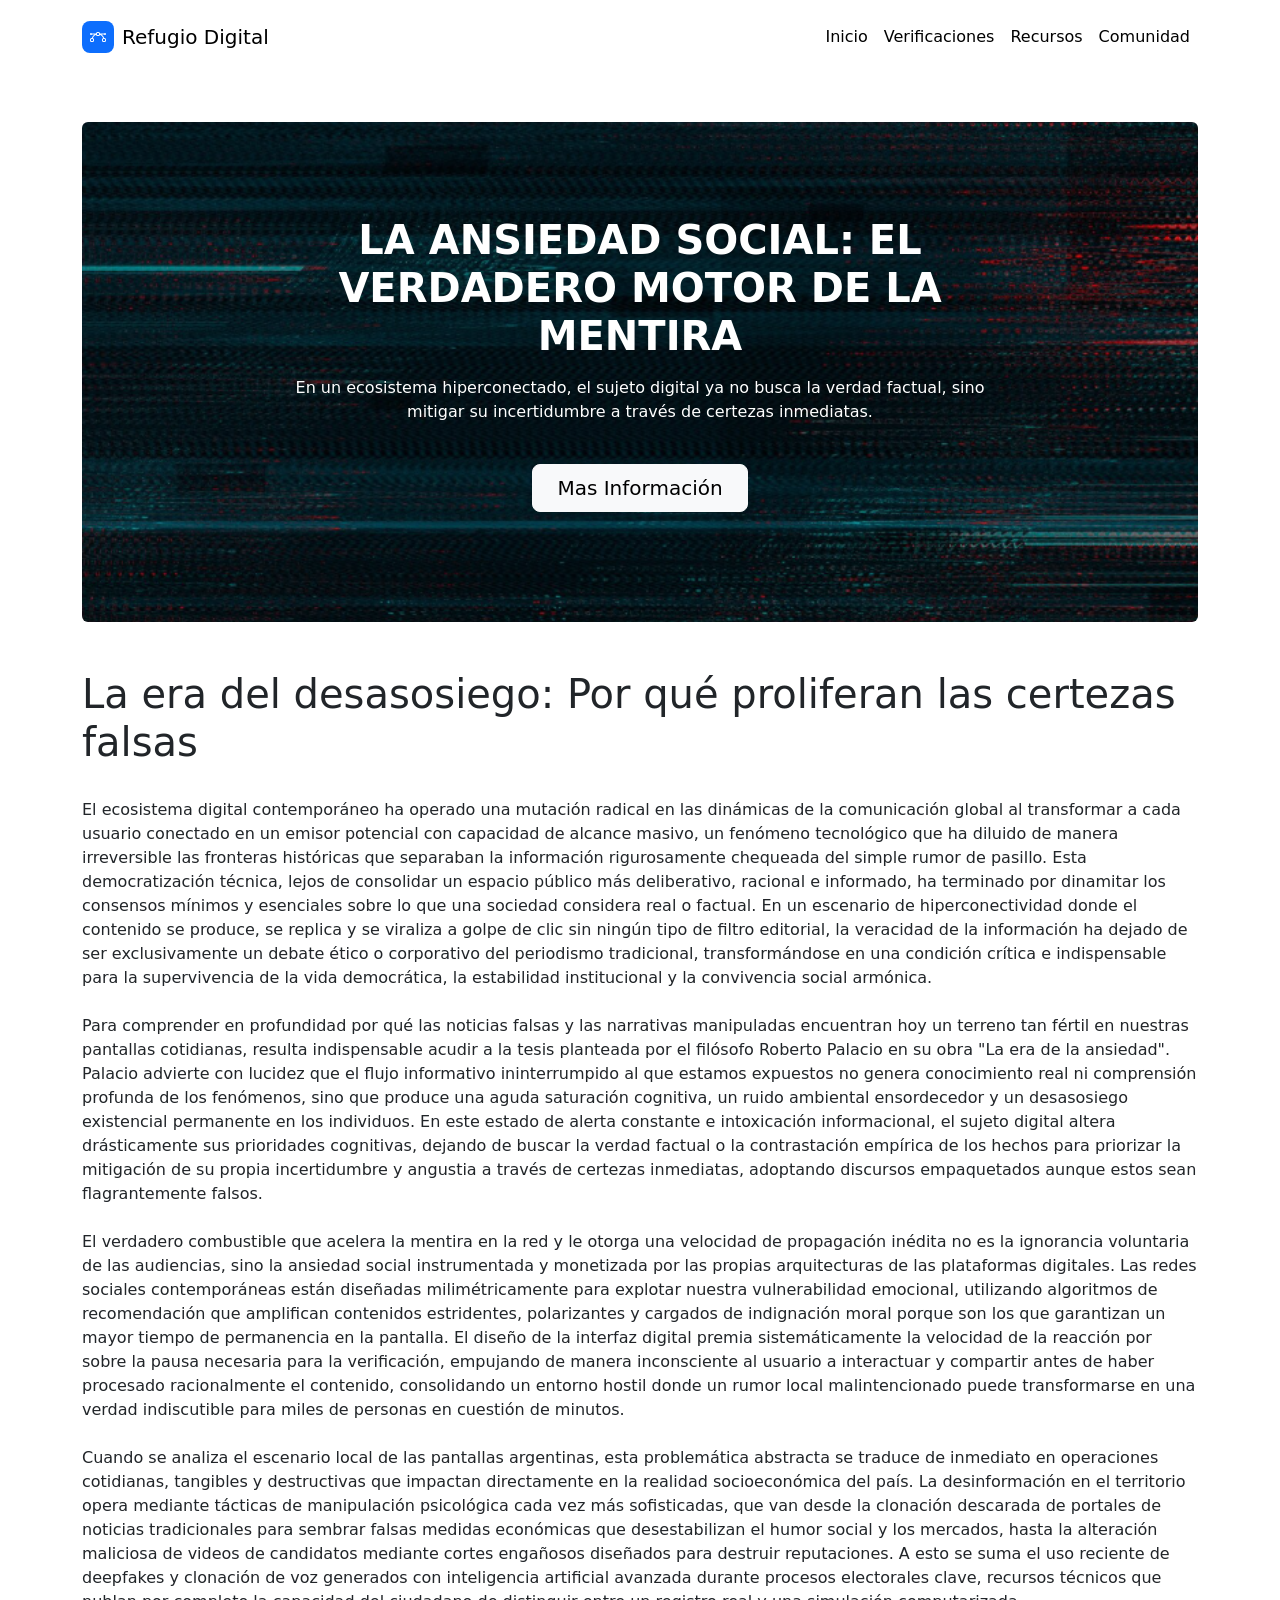
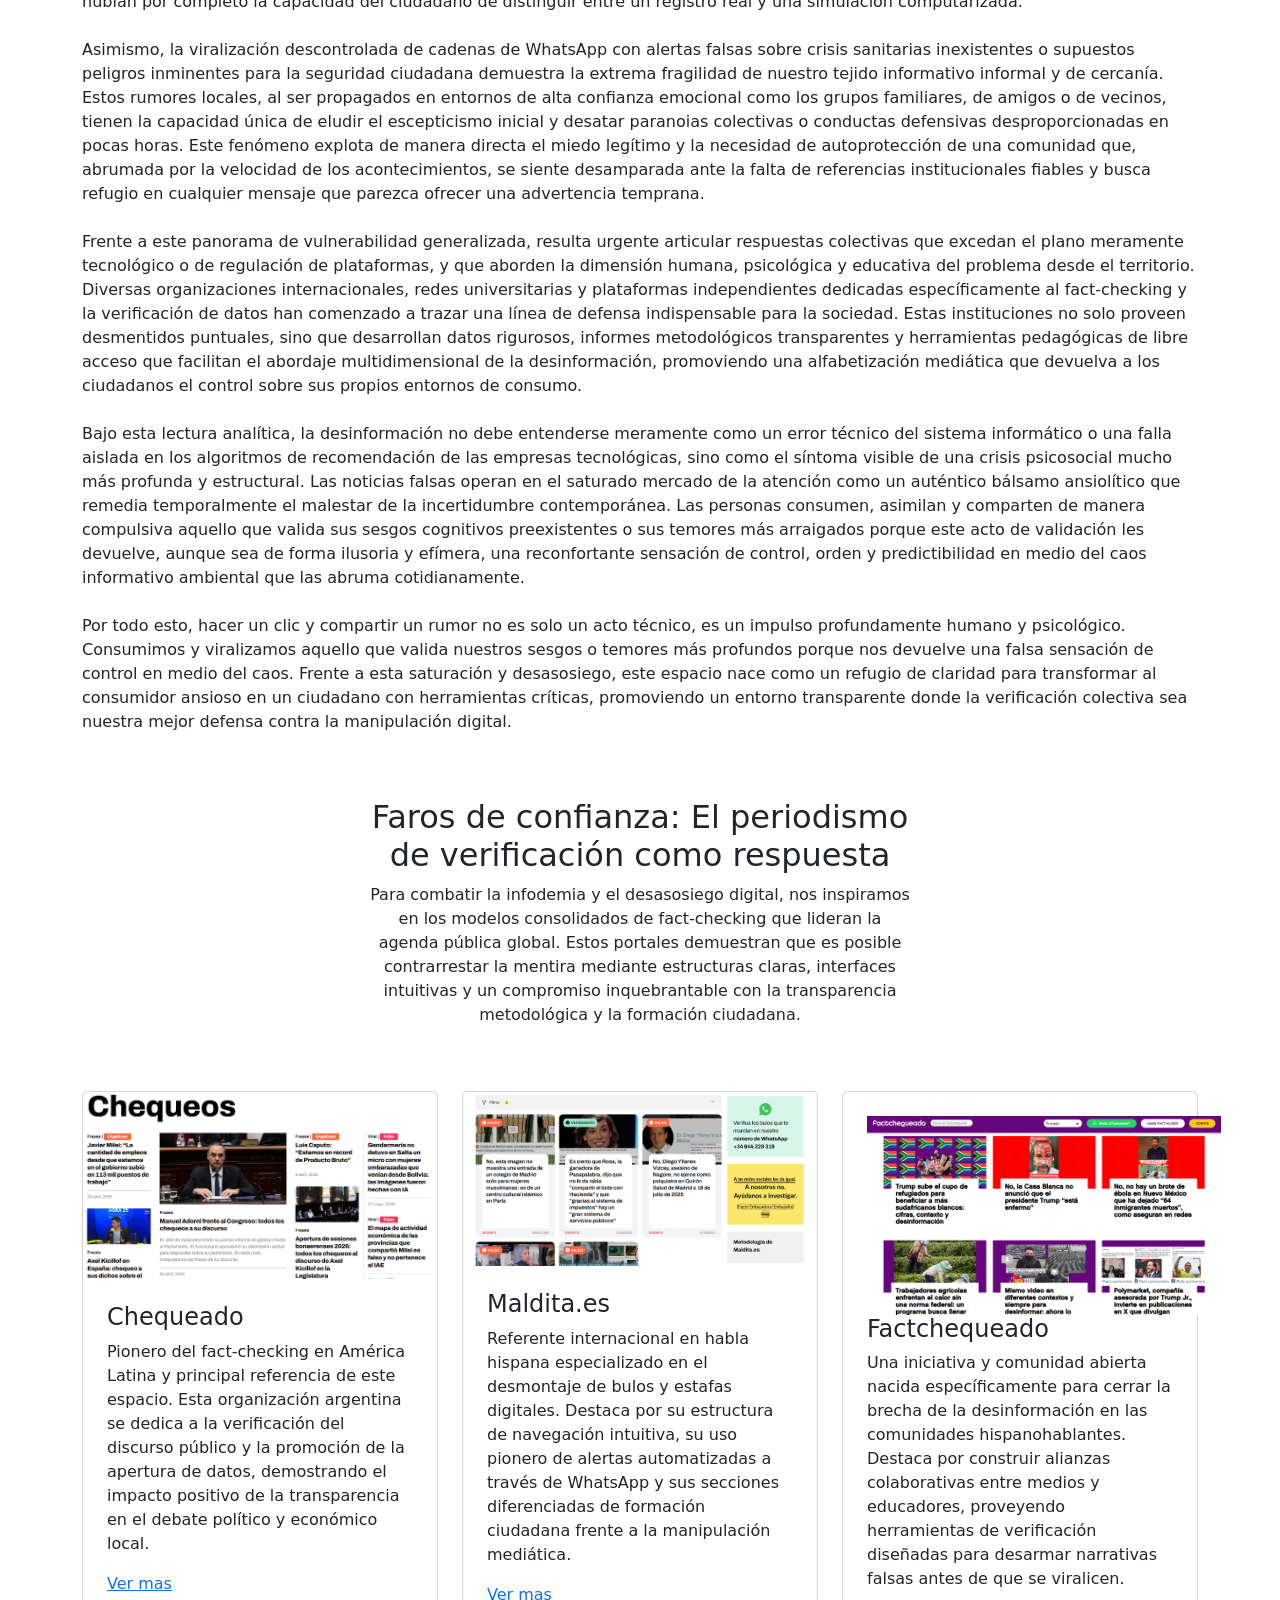
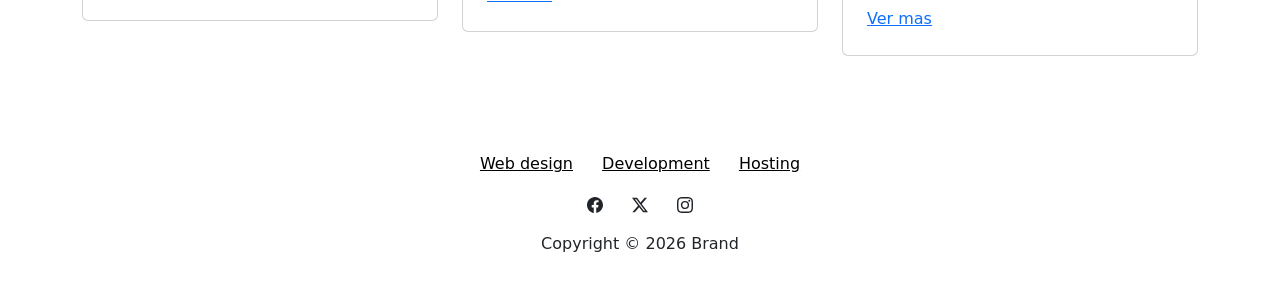
<file: index.html>
<!DOCTYPE html>
<html data-bs-theme="light" lang="en">

<head>
    <meta charset="utf-8">
    <meta name="viewport" content="width=device-width, initial-scale=1.0, shrink-to-fit=no">
    <title>TRABAJO PRACTICO 08</title>
    <link rel="stylesheet" href="assets/bootstrap/css/bootstrap.min.css">
    <link rel="stylesheet" href="assets/css/bss-overrides.css">
    <link rel="stylesheet" href="assets/css/Navbar-Right-Links-icons.css">
</head>

<body>
    <nav class="navbar navbar-expand-md bg-body py-3">
        <div class="container"><a class="navbar-brand d-flex align-items-center" href="#"><span class="bs-icon-sm bs-icon-rounded bs-icon-primary d-flex justify-content-center align-items-center me-2 bs-icon"><svg class="bi bi-bezier" xmlns="http://www.w3.org/2000/svg" width="1em" height="1em" fill="currentColor" viewBox="0 0 16 16">
                        <path fill-rule="evenodd" d="M0 10.5A1.5 1.5 0 0 1 1.5 9h1A1.5 1.5 0 0 1 4 10.5v1A1.5 1.5 0 0 1 2.5 13h-1A1.5 1.5 0 0 1 0 11.5zm1.5-.5a.5.5 0 0 0-.5.5v1a.5.5 0 0 0 .5.5h1a.5.5 0 0 0 .5-.5v-1a.5.5 0 0 0-.5-.5zm10.5.5A1.5 1.5 0 0 1 13.5 9h1a1.5 1.5 0 0 1 1.5 1.5v1a1.5 1.5 0 0 1-1.5 1.5h-1a1.5 1.5 0 0 1-1.5-1.5zm1.5-.5a.5.5 0 0 0-.5.5v1a.5.5 0 0 0 .5.5h1a.5.5 0 0 0 .5-.5v-1a.5.5 0 0 0-.5-.5zM6 4.5A1.5 1.5 0 0 1 7.5 3h1A1.5 1.5 0 0 1 10 4.5v1A1.5 1.5 0 0 1 8.5 7h-1A1.5 1.5 0 0 1 6 5.5zM7.5 4a.5.5 0 0 0-.5.5v1a.5.5 0 0 0 .5.5h1a.5.5 0 0 0 .5-.5v-1a.5.5 0 0 0-.5-.5z"></path>
                        <path d="M6 4.5H1.866a1 1 0 1 0 0 1h2.668A6.517 6.517 0 0 0 1.814 9H2.5c.123 0 .244.015.358.043a5.517 5.517 0 0 1 3.185-3.185A1.503 1.503 0 0 1 6 5.5zm3.957 1.358A1.5 1.5 0 0 0 10 5.5v-1h4.134a1 1 0 1 1 0 1h-2.668a6.517 6.517 0 0 1 2.72 3.5H13.5c-.123 0-.243.015-.358.043a5.517 5.517 0 0 0-3.185-3.185z"></path>
                    </svg></span><span>Refugio Digital</span></a>
            <div class="collapse navbar-collapse" id="navcol-2">
                <ul class="navbar-nav ms-auto">
                    <li class="nav-item"><a class="nav-link active" href="index.html">Inicio</a></li>
                    <li class="nav-item"><a class="nav-link active" href="Pagina01.html">Verificaciones</a></li>
                    <li class="nav-item"><a class="nav-link active" href="Pagina02.html">Recursos</a></li>
                    <li class="nav-item"><a class="nav-link active" href="Pagina03.html">Comunidad</a></li>
                </ul>
            </div>
        </div>
    </nav>
    <section class="text-white py-4 py-xl-5">
        <div class="container">
            <div class="border rounded border-0 d-flex flex-column justify-content-center align-items-center" style="height: 500px;background: url(&quot;assets/img/fondo.png&quot;) center / cover;">
                <div class="row">
                    <div class="col-md-10 col-xl-8 text-center d-flex d-sm-flex d-md-flex justify-content-center align-items-center justify-content-md-start align-items-md-center justify-content-xl-center mx-auto">
                        <div>
                            <h1 class="text-uppercase fw-bold mb-3">La ansiedad social: el verdadero motor de la mentira</h1>
                            <p class="mb-4">En un ecosistema hiperconectado, el sujeto digital ya no busca la verdad factual, sino mitigar su incertidumbre a través de certezas inmediatas.</p><button class="btn btn-light btn-lg fs-5 m-3 px-4 py-2" type="button">Mas Información</button>
                        </div>
                    </div>
                </div>
            </div>
        </div>
    </section>
    <div class="container">
        <div class="row">
            <div class="col">
                <h1>La era del desasosiego: Por qué proliferan las certezas falsas</h1>
                <p><br>El ecosistema digital contemporáneo ha operado una mutación radical en las dinámicas de la comunicación global al transformar a cada usuario conectado en un emisor potencial con capacidad de alcance masivo, un fenómeno tecnológico que ha diluido de manera irreversible las fronteras históricas que separaban la información rigurosamente chequeada del simple rumor de pasillo. Esta democratización técnica, lejos de consolidar un espacio público más deliberativo, racional e informado, ha terminado por dinamitar los consensos mínimos y esenciales sobre lo que una sociedad considera real o factual. En un escenario de hiperconectividad donde el contenido se produce, se replica y se viraliza a golpe de clic sin ningún tipo de filtro editorial, la veracidad de la información ha dejado de ser exclusivamente un debate ético o corporativo del periodismo tradicional, transformándose en una condición crítica e indispensable para la supervivencia de la vida democrática, la estabilidad institucional y la convivencia social armónica.<br><br>Para comprender en profundidad por qué las noticias falsas y las narrativas manipuladas encuentran hoy un terreno tan fértil en nuestras pantallas cotidianas, resulta indispensable acudir a la tesis planteada por el filósofo Roberto Palacio en su obra "La era de la ansiedad". Palacio advierte con lucidez que el flujo informativo ininterrumpido al que estamos expuestos no genera conocimiento real ni comprensión profunda de los fenómenos, sino que produce una aguda saturación cognitiva, un ruido ambiental ensordecedor y un desasosiego existencial permanente en los individuos. En este estado de alerta constante e intoxicación informacional, el sujeto digital altera drásticamente sus prioridades cognitivas, dejando de buscar la verdad factual o la contrastación empírica de los hechos para priorizar la mitigación de su propia incertidumbre y angustia a través de certezas inmediatas, adoptando discursos empaquetados aunque estos sean flagrantemente falsos.<br><br>El verdadero combustible que acelera la mentira en la red y le otorga una velocidad de propagación inédita no es la ignorancia voluntaria de las audiencias, sino la ansiedad social instrumentada y monetizada por las propias arquitecturas de las plataformas digitales. Las redes sociales contemporáneas están diseñadas milimétricamente para explotar nuestra vulnerabilidad emocional, utilizando algoritmos de recomendación que amplifican contenidos estridentes, polarizantes y cargados de indignación moral porque son los que garantizan un mayor tiempo de permanencia en la pantalla. El diseño de la interfaz digital premia sistemáticamente la velocidad de la reacción por sobre la pausa necesaria para la verificación, empujando de manera inconsciente al usuario a interactuar y compartir antes de haber procesado racionalmente el contenido, consolidando un entorno hostil donde un rumor local malintencionado puede transformarse en una verdad indiscutible para miles de personas en cuestión de minutos.<br><br>Cuando se analiza el escenario local de las pantallas argentinas, esta problemática abstracta se traduce de inmediato en operaciones cotidianas, tangibles y destructivas que impactan directamente en la realidad socioeconómica del país. La desinformación en el territorio opera mediante tácticas de manipulación psicológica cada vez más sofisticadas, que van desde la clonación descarada de portales de noticias tradicionales para sembrar falsas medidas económicas que desestabilizan el humor social y los mercados, hasta la alteración maliciosa de videos de candidatos mediante cortes engañosos diseñados para destruir reputaciones. A esto se suma el uso reciente de deepfakes y clonación de voz generados con inteligencia artificial avanzada durante procesos electorales clave, recursos técnicos que nublan por completo la capacidad del ciudadano de distinguir entre un registro real y una simulación computarizada.<br><br>Asimismo, la viralización descontrolada de cadenas de WhatsApp con alertas falsas sobre crisis sanitarias inexistentes o supuestos peligros inminentes para la seguridad ciudadana demuestra la extrema fragilidad de nuestro tejido informativo informal y de cercanía. Estos rumores locales, al ser propagados en entornos de alta confianza emocional como los grupos familiares, de amigos o de vecinos, tienen la capacidad única de eludir el escepticismo inicial y desatar paranoias colectivas o conductas defensivas desproporcionadas en pocas horas. Este fenómeno explota de manera directa el miedo legítimo y la necesidad de autoprotección de una comunidad que, abrumada por la velocidad de los acontecimientos, se siente desamparada ante la falta de referencias institucionales fiables y busca refugio en cualquier mensaje que parezca ofrecer una advertencia temprana.<br><br>Frente a este panorama de vulnerabilidad generalizada, resulta urgente articular respuestas colectivas que excedan el plano meramente tecnológico o de regulación de plataformas, y que aborden la dimensión humana, psicológica y educativa del problema desde el territorio. Diversas organizaciones internacionales, redes universitarias y plataformas independientes dedicadas específicamente al fact-checking y la verificación de datos han comenzado a trazar una línea de defensa indispensable para la sociedad. Estas instituciones no solo proveen desmentidos puntuales, sino que desarrollan datos rigurosos, informes metodológicos transparentes y herramientas pedagógicas de libre acceso que facilitan el abordaje multidimensional de la desinformación, promoviendo una alfabetización mediática que devuelva a los ciudadanos el control sobre sus propios entornos de consumo.<br><br>Bajo esta lectura analítica, la desinformación no debe entenderse meramente como un error técnico del sistema informático o una falla aislada en los algoritmos de recomendación de las empresas tecnológicas, sino como el síntoma visible de una crisis psicosocial mucho más profunda y estructural. Las noticias falsas operan en el saturado mercado de la atención como un auténtico bálsamo ansiolítico que remedia temporalmente el malestar de la incertidumbre contemporánea. Las personas consumen, asimilan y comparten de manera compulsiva aquello que valida sus sesgos cognitivos preexistentes o sus temores más arraigados porque este acto de validación les devuelve, aunque sea de forma ilusoria y efímera, una reconfortante sensación de control, orden y predictibilidad en medio del caos informativo ambiental que las abruma cotidianamente.<br><br>Por todo esto, hacer un clic y compartir un rumor no es solo un acto técnico, es un impulso profundamente humano y psicológico. Consumimos y viralizamos aquello que valida nuestros sesgos o temores más profundos porque nos devuelve una falsa sensación de control en medio del caos. Frente a esta saturación y desasosiego, este espacio nace como un refugio de claridad para transformar al consumidor ansioso en un ciudadano con herramientas críticas, promoviendo un entorno transparente donde la verificación colectiva sea nuestra mejor defensa contra la manipulación digital.<span style="color: rgb(31, 31, 31); background-color: rgba(0, 0, 0, 0);">&nbsp; &nbsp; &nbsp; &nbsp; &nbsp; &nbsp; &nbsp; &nbsp; &nbsp; &nbsp; &nbsp; &nbsp; &nbsp; &nbsp; &nbsp; &nbsp; &nbsp; &nbsp; &nbsp; &nbsp; &nbsp; &nbsp; &nbsp; &nbsp;</span></p>
            </div>
        </div>
    </div>
    <div class="container py-4 py-xl-5">
        <div class="row mb-5">
            <div class="col-md-8 col-xl-6 text-center mx-auto">
                <h2>Faros de confianza: El periodismo de verificación como respuesta</h2>
                <p>Para combatir la infodemia y el desasosiego digital, nos inspiramos en los modelos consolidados de fact-checking que lideran la agenda pública global. Estos portales demuestran que es posible contrarrestar la mentira mediante estructuras claras, interfaces intuitivas y un compromiso inquebrantable con la transparencia metodológica y la formación ciudadana.</p>
            </div>
        </div>
        <div class="row gy-4 row-cols-1 row-cols-md-2 row-cols-xl-3">
            <div class="col">
                <div class="card"><img class="object-fit-cover card-img-top w-100 d-block h-100" style="height: 200px;" src="assets/img/chequeo.png" width="354" height="200">
                    <div class="card-body p-4">
                        <h4 class="card-title">Chequeado</h4>
                        <p class="card-text">Pionero del fact-checking en América Latina y principal referencia de este espacio. Esta organización argentina se dedica a la verificación del discurso público y la promoción de la apertura de datos, demostrando el impacto positivo de la transparencia en el debate político y económico local.</p><a class="card-link" href="https://chequeado.com/">Ver mas</a>
                        <div class="d-flex">
                            <div></div>
                        </div>
                    </div>
                </div>
            </div>
            <div class="col">
                <div class="card"><img class="object-fit-cover card-img-top w-100 d-block h-100" style="height: 200px;" src="assets/img/Maldita%20es.png" width="354" height="200">
                    <div class="card-body p-4">
                        <h4 class="card-title">Maldita.es</h4>
                        <p class="card-text">Referente internacional en habla hispana especializado en el desmontaje de bulos y estafas digitales. Destaca por su estructura de navegación intuitiva, su uso pionero de alertas automatizadas a través de WhatsApp y sus secciones diferenciadas de formación ciudadana frente a la manipulación mediática.</p><a class="card-link" href="https://maldita.es/">Ver mas</a>
                        <div class="d-flex">
                            <div></div>
                        </div>
                    </div>
                </div>
            </div>
            <div class="col">
                <div class="card">
                    <div class="card-body p-4"><img class="h-100" src="assets/img/fatchequeado.png" width="354" height="200">
                        <h4 class="card-title">Factchequeado</h4>
                        <p class="card-text">Una iniciativa y comunidad abierta nacida específicamente para cerrar la brecha de la desinformación en las comunidades hispanohablantes. Destaca por construir alianzas colaborativas entre medios y educadores, proveyendo herramientas de verificación diseñadas para desarmar narrativas falsas antes de que se viralicen.</p><a href="https://factchequeado.com/">Ver mas</a>
                        <div class="d-flex">
                            <div></div>
                        </div>
                    </div>
                </div>
            </div>
        </div>
    </div>
    <footer class="text-center bg-body" data-bs-theme="light">
        <div class="container py-4 py-lg-5">
            <ul class="list-inline">
                <li class="list-inline-item me-4"><a class="link-body-emphasis" href="#">Web design</a></li>
                <li class="list-inline-item me-4"><a class="link-body-emphasis" href="#">Development</a></li>
                <li class="list-inline-item"><a class="link-body-emphasis" href="#">Hosting</a></li>
            </ul>
            <ul class="list-inline">
                <li class="list-inline-item me-4"><a href="#"><svg class="bi bi-facebook text-body" xmlns="http://www.w3.org/2000/svg" width="1em" height="1em" fill="currentColor" viewBox="0 0 16 16">
                            <path d="M16 8.049c0-4.446-3.582-8.05-8-8.05C3.58 0-.002 3.603-.002 8.05c0 4.017 2.926 7.347 6.75 7.951v-5.625h-2.03V8.05H6.75V6.275c0-2.017 1.195-3.131 3.022-3.131.876 0 1.791.157 1.791.157v1.98h-1.009c-.993 0-1.303.621-1.303 1.258v1.51h2.218l-.354 2.326H9.25V16c3.824-.604 6.75-3.934 6.75-7.951"></path>
                        </svg></a></li>
                <li class="list-inline-item me-4"><a href="#"><svg class="bi bi-twitter-x text-body" xmlns="http://www.w3.org/2000/svg" width="1em" height="1em" fill="currentColor" viewBox="0 0 16 16">
                            <path d="M12.6.75h2.454l-5.36 6.142L16 15.25h-4.937l-3.867-5.07-4.425 5.07H.316l5.733-6.57L0 .75h5.063l3.495 4.633L12.601.75Zm-.86 13.028h1.36L4.323 2.145H2.865l8.875 11.633Z"></path>
                        </svg></a></li>
                <li class="list-inline-item"><a href="#"><svg class="bi bi-instagram text-body" xmlns="http://www.w3.org/2000/svg" width="1em" height="1em" fill="currentColor" viewBox="0 0 16 16">
                            <path d="M8 0C5.829 0 5.556.01 4.703.048 3.85.088 3.269.222 2.76.42a3.917 3.917 0 0 0-1.417.923A3.927 3.927 0 0 0 .42 2.76C.222 3.268.087 3.85.048 4.7.01 5.555 0 5.827 0 8.001c0 2.172.01 2.444.048 3.297.04.852.174 1.433.372 1.942.205.526.478.972.923 1.417.444.445.89.719 1.416.923.51.198 1.09.333 1.942.372C5.555 15.99 5.827 16 8 16s2.444-.01 3.298-.048c.851-.04 1.434-.174 1.943-.372a3.916 3.916 0 0 0 1.416-.923c.445-.445.718-.891.923-1.417.197-.509.332-1.09.372-1.942C15.99 10.445 16 10.173 16 8s-.01-2.445-.048-3.299c-.04-.851-.175-1.433-.372-1.941a3.926 3.926 0 0 0-.923-1.417A3.911 3.911 0 0 0 13.24.42c-.51-.198-1.092-.333-1.943-.372C10.443.01 10.172 0 7.998 0h.003zm-.717 1.442h.718c2.136 0 2.389.007 3.232.046.78.035 1.204.166 1.486.275.373.145.64.319.92.599.28.28.453.546.598.92.11.281.24.705.275 1.485.039.843.047 1.096.047 3.231s-.008 2.389-.047 3.232c-.035.78-.166 1.203-.275 1.485a2.47 2.47 0 0 1-.599.919c-.28.28-.546.453-.92.598-.28.11-.704.24-1.485.276-.843.038-1.096.047-3.232.047s-2.39-.009-3.233-.047c-.78-.036-1.203-.166-1.485-.276a2.478 2.478 0 0 1-.92-.598 2.48 2.48 0 0 1-.6-.92c-.109-.281-.24-.705-.275-1.485-.038-.843-.046-1.096-.046-3.233 0-2.136.008-2.388.046-3.231.036-.78.166-1.204.276-1.486.145-.373.319-.64.599-.92.28-.28.546-.453.92-.598.282-.11.705-.24 1.485-.276.738-.034 1.024-.044 2.515-.045v.002zm4.988 1.328a.96.96 0 1 0 0 1.92.96.96 0 0 0 0-1.92zm-4.27 1.122a4.109 4.109 0 1 0 0 8.217 4.109 4.109 0 0 0 0-8.217zm0 1.441a2.667 2.667 0 1 1 0 5.334 2.667 2.667 0 0 1 0-5.334"></path>
                        </svg></a></li>
            </ul>
            <p class="text-body mb-0">Copyright © 2026 Brand</p>
        </div>
    </footer>
    <script src="assets/bootstrap/js/bootstrap.min.js"></script>
</body>

</html>
</file>
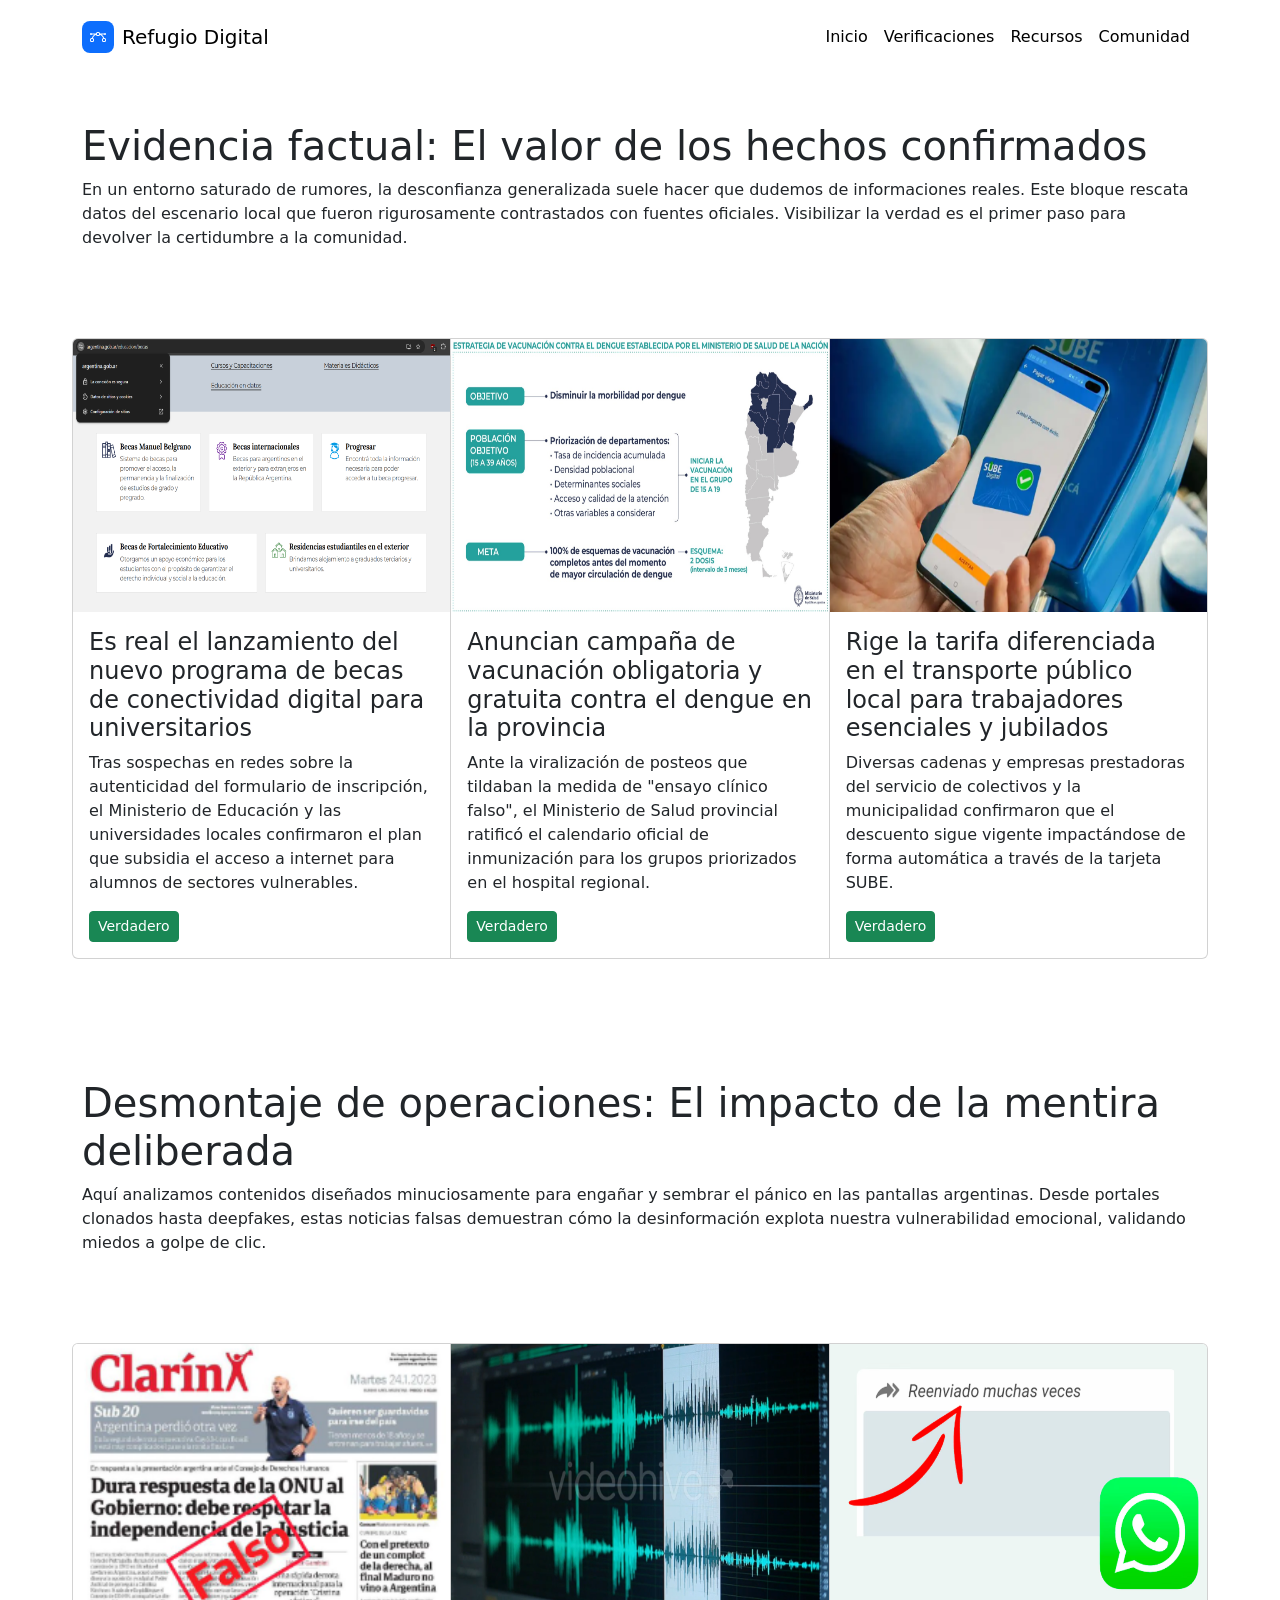
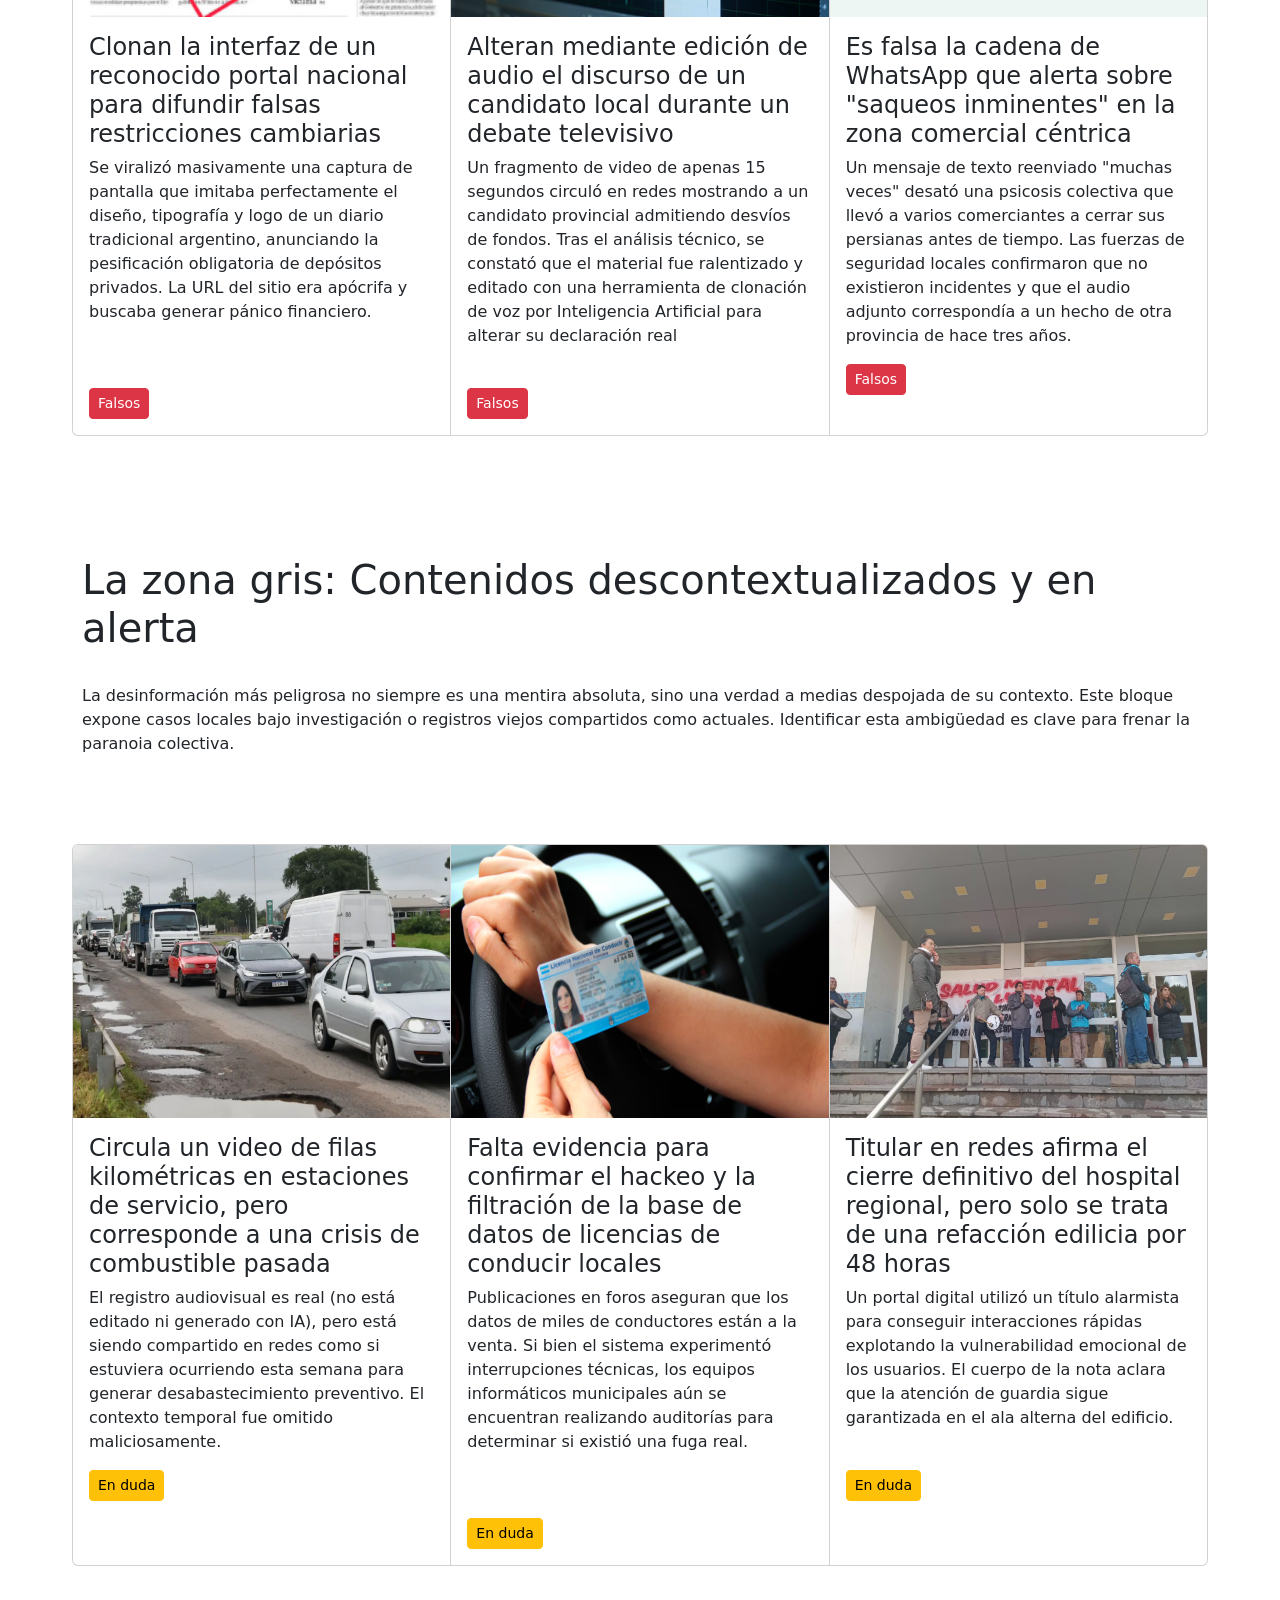
<file: Pagina01.html>
<!DOCTYPE html>
<html data-bs-theme="light" lang="en">

<head>
    <meta charset="utf-8">
    <meta name="viewport" content="width=device-width, initial-scale=1.0, shrink-to-fit=no">
    <title>TRABAJO PRACTICO 08</title>
    <link rel="stylesheet" href="assets/bootstrap/css/bootstrap.min.css">
    <link rel="stylesheet" href="assets/css/bss-overrides.css">
    <link rel="stylesheet" href="assets/css/Navbar-Right-Links-icons.css">
</head>

<body>
    <nav class="navbar navbar-expand-md bg-body py-3">
        <div class="container"><a class="navbar-brand d-flex align-items-center" href="#"><span class="bs-icon-sm bs-icon-rounded bs-icon-primary d-flex justify-content-center align-items-center me-2 bs-icon"><svg class="bi bi-bezier" xmlns="http://www.w3.org/2000/svg" width="1em" height="1em" fill="currentColor" viewBox="0 0 16 16">
                        <path fill-rule="evenodd" d="M0 10.5A1.5 1.5 0 0 1 1.5 9h1A1.5 1.5 0 0 1 4 10.5v1A1.5 1.5 0 0 1 2.5 13h-1A1.5 1.5 0 0 1 0 11.5zm1.5-.5a.5.5 0 0 0-.5.5v1a.5.5 0 0 0 .5.5h1a.5.5 0 0 0 .5-.5v-1a.5.5 0 0 0-.5-.5zm10.5.5A1.5 1.5 0 0 1 13.5 9h1a1.5 1.5 0 0 1 1.5 1.5v1a1.5 1.5 0 0 1-1.5 1.5h-1a1.5 1.5 0 0 1-1.5-1.5zm1.5-.5a.5.5 0 0 0-.5.5v1a.5.5 0 0 0 .5.5h1a.5.5 0 0 0 .5-.5v-1a.5.5 0 0 0-.5-.5zM6 4.5A1.5 1.5 0 0 1 7.5 3h1A1.5 1.5 0 0 1 10 4.5v1A1.5 1.5 0 0 1 8.5 7h-1A1.5 1.5 0 0 1 6 5.5zM7.5 4a.5.5 0 0 0-.5.5v1a.5.5 0 0 0 .5.5h1a.5.5 0 0 0 .5-.5v-1a.5.5 0 0 0-.5-.5z"></path>
                        <path d="M6 4.5H1.866a1 1 0 1 0 0 1h2.668A6.517 6.517 0 0 0 1.814 9H2.5c.123 0 .244.015.358.043a5.517 5.517 0 0 1 3.185-3.185A1.503 1.503 0 0 1 6 5.5zm3.957 1.358A1.5 1.5 0 0 0 10 5.5v-1h4.134a1 1 0 1 1 0 1h-2.668a6.517 6.517 0 0 1 2.72 3.5H13.5c-.123 0-.243.015-.358.043a5.517 5.517 0 0 0-3.185-3.185z"></path>
                    </svg></span><span>Refugio Digital</span></a>
            <div class="collapse navbar-collapse" id="navcol-2">
                <ul class="navbar-nav ms-auto">
                    <li class="nav-item"><a class="nav-link active" href="index.html">Inicio</a></li>
                    <li class="nav-item"><a class="nav-link active" href="Pagina01.html">Verificaciones</a></li>
                    <li class="nav-item"><a class="nav-link active" href="Pagina02.html">Recursos</a></li>
                    <li class="nav-item"><a class="nav-link active" href="Pagina03.html">Comunidad</a></li>
                </ul>
            </div>
        </div>
    </nav>
    <div class="container">
        <div class="row">
            <div class="col">
                <h1><br>Evidencia factual: El valor de los hechos confirmados</h1>
                <p>En un entorno saturado de rumores, la desconfianza generalizada suele hacer que dudemos de informaciones reales. Este bloque rescata datos del escenario local que fueron rigurosamente contrastados con fuentes oficiales. Visibilizar la verdad es el primer paso para devolver la certidumbre a la comunidad.</p>
            </div>
        </div>
    </div>
    <div class="card-group m-6">
        <div class="card"><img class="card-img-top w-100 d-block" src="assets/img/becas.png" width="241" height="273">
            <div class="card-body">
                <h4 class="card-title">Es real el lanzamiento del nuevo programa de becas de conectividad digital para universitarios</h4>
                <p class="card-text">Tras sospechas en redes sobre la autenticidad del formulario de inscripción, el Ministerio de Educación y las universidades locales confirmaron el plan que subsidia el acceso a internet para alumnos de sectores vulnerables.</p><button class="btn btn-success btn-sm" type="button">Verdadero</button>
            </div>
        </div>
        <div class="card"><img class="card-img-top w-100 d-block" src="assets/img/dengue.png" width="241" height="273">
            <div class="card-body">
                <h4 class="card-title">Anuncian campaña de vacunación obligatoria y gratuita contra el dengue en la provincia</h4>
                <p class="card-text">Ante la viralización de posteos que tildaban la medida de "ensayo clínico falso", el Ministerio de Salud provincial ratificó el calendario oficial de inmunización para los grupos priorizados en el hospital regional.</p><button class="btn btn-success btn-sm" type="button">Verdadero</button>
            </div>
        </div>
        <div class="card"><img class="card-img-top w-100 d-block" src="assets/img/sube.png" width="241" height="273">
            <div class="card-body">
                <h4 class="card-title">Rige la tarifa diferenciada en el transporte público local para trabajadores esenciales y jubilados</h4>
                <p class="card-text">Diversas cadenas y empresas prestadoras del servicio de colectivos y la municipalidad confirmaron que el descuento sigue vigente impactándose de forma automática a través de la tarjeta SUBE.</p><button class="btn btn-success btn-sm" type="button">Verdadero</button>
            </div>
        </div>
    </div>
    <div class="container">
        <div class="row">
            <div class="col">
                <h1><br>Desmontaje de operaciones: El impacto de la mentira deliberada</h1>
                <p>Aquí analizamos contenidos diseñados minuciosamente para engañar y sembrar el pánico en las pantallas argentinas. Desde portales clonados hasta deepfakes, estas noticias falsas demuestran cómo la desinformación explota nuestra vulnerabilidad emocional, validando miedos a golpe de clic.</p>
            </div>
        </div>
    </div>
    <div class="card-group m-6">
        <div class="card"><img class="card-img-top w-100 d-block" src="assets/img/Diario.png" width="241" height="273">
            <div class="card-body">
                <h4 class="card-title">Clonan la interfaz de un reconocido portal nacional para difundir falsas restricciones cambiarias</h4>
                <p class="card-text">Se viralizó masivamente una captura de pantalla que imitaba perfectamente el diseño, tipografía y logo de un diario tradicional argentino, anunciando la pesificación obligatoria de depósitos privados. La URL del sitio era apócrifa y buscaba generar pánico financiero.&nbsp; &nbsp; &nbsp; &nbsp; &nbsp; &nbsp; &nbsp; &nbsp; &nbsp; &nbsp; &nbsp; &nbsp; &nbsp; &nbsp; &nbsp; &nbsp; &nbsp; &nbsp; &nbsp; &nbsp; &nbsp; &nbsp; &nbsp; &nbsp; &nbsp; &nbsp; &nbsp; &nbsp; &nbsp; &nbsp; &nbsp; &nbsp; &nbsp; &nbsp; &nbsp; &nbsp; &nbsp; &nbsp; &nbsp; &nbsp; &nbsp; &nbsp;</p><button class="btn btn-danger btn-sm" type="button">Falsos</button>
            </div>
        </div>
        <div class="card"><img class="card-img-top w-100 d-block" src="assets/img/edicion%20de%20audio.png" width="241" height="273">
            <div class="card-body">
                <h4 class="card-title">Alteran mediante edición de audio el discurso de un candidato local durante un debate televisivo</h4>
                <p class="card-text">Un fragmento de video de apenas 15 segundos circuló en redes mostrando a un candidato provincial admitiendo desvíos de fondos. Tras el análisis técnico, se constató que el material fue ralentizado y editado con una herramienta de clonación de voz por Inteligencia Artificial para alterar su declaración real&nbsp; &nbsp; &nbsp; &nbsp; &nbsp; &nbsp; &nbsp; &nbsp; &nbsp; &nbsp; &nbsp; &nbsp; &nbsp; &nbsp; &nbsp; &nbsp; &nbsp; &nbsp; &nbsp; &nbsp; &nbsp; &nbsp; &nbsp; &nbsp; &nbsp; &nbsp; &nbsp;</p><button class="btn btn-danger btn-sm" type="button">Falsos</button>
            </div>
        </div>
        <div class="card"><img class="card-img-top w-100 d-block" src="assets/img/whatsapp.png" width="241" height="273">
            <div class="card-body">
                <h4 class="card-title">Es falsa la cadena de WhatsApp que alerta sobre "saqueos inminentes" en la zona comercial céntrica</h4>
                <p class="card-text">Un mensaje de texto reenviado "muchas veces" desató una psicosis colectiva que llevó a varios comerciantes a cerrar sus persianas antes de tiempo. Las fuerzas de seguridad locales confirmaron que no existieron incidentes y que el audio adjunto correspondía a un hecho de otra provincia de hace tres años.&nbsp; &nbsp; &nbsp; &nbsp; &nbsp; &nbsp; &nbsp; &nbsp; &nbsp; &nbsp; &nbsp;&nbsp;</p><button class="btn btn-danger btn-sm" type="button">Falsos</button>
            </div>
        </div>
    </div>
    <div class="container">
        <div class="row">
            <div class="col">
                <h1><br>La zona gris: Contenidos descontextualizados y en alerta</h1>
                <p><br>La desinformación más peligrosa no siempre es una mentira absoluta, sino una verdad a medias despojada de su contexto. Este bloque expone casos locales bajo investigación o registros viejos compartidos como actuales. Identificar esta ambigüedad es clave para frenar la paranoia colectiva.</p>
            </div>
        </div>
    </div>
    <div class="card-group m-6">
        <div class="card"><img class="card-img-top w-100 d-block" src="assets/img/kilometrico.png" width="241" height="273">
            <div class="card-body">
                <h4 class="card-title">Circula un video de filas kilométricas en estaciones de servicio, pero corresponde a una crisis de combustible pasada</h4>
                <p class="card-text">El registro audiovisual es real (no está editado ni generado con IA), pero está siendo compartido en redes como si estuviera ocurriendo esta semana para generar desabastecimiento preventivo. El contexto temporal fue omitido maliciosamente.&nbsp; &nbsp; &nbsp; &nbsp; &nbsp; &nbsp; &nbsp; &nbsp; &nbsp; &nbsp; &nbsp; &nbsp;&nbsp;</p><button class="btn btn-warning btn-sm" type="button">En duda</button>
            </div>
        </div>
        <div class="card"><img class="card-img-top w-100 d-block" src="assets/img/conducir.png" width="241" height="273">
            <div class="card-body">
                <h4 class="card-title">Falta evidencia para confirmar el hackeo y la filtración de la base de datos de licencias de conducir locales</h4>
                <p class="card-text">Publicaciones en foros aseguran que los datos de miles de conductores están a la venta. Si bien el sistema experimentó interrupciones técnicas, los equipos informáticos municipales aún se encuentran realizando auditorías para determinar si existió una fuga real.&nbsp; &nbsp; &nbsp; &nbsp; &nbsp; &nbsp; &nbsp; &nbsp; &nbsp; &nbsp; &nbsp; &nbsp; &nbsp; &nbsp; &nbsp; &nbsp; &nbsp; &nbsp; &nbsp; &nbsp; &nbsp; &nbsp; &nbsp; &nbsp; &nbsp; &nbsp; &nbsp; &nbsp; &nbsp; &nbsp; &nbsp; &nbsp; &nbsp; &nbsp; &nbsp; &nbsp; &nbsp; &nbsp; &nbsp; &nbsp; &nbsp; &nbsp; &nbsp; &nbsp; &nbsp; &nbsp; &nbsp; &nbsp; &nbsp; &nbsp; &nbsp; &nbsp; &nbsp; &nbsp; &nbsp; &nbsp; &nbsp; &nbsp; &nbsp; &nbsp; &nbsp; &nbsp; &nbsp;</p><button class="btn btn-warning btn-sm" type="button">En duda</button>
            </div>
        </div>
        <div class="card"><img class="card-img-top w-100 d-block" src="assets/img/Hospital.png" width="241" height="273">
            <div class="card-body">
                <h4 class="card-title">Titular en redes afirma el cierre definitivo del hospital regional, pero solo se trata de una refacción edilicia por 48 horas</h4>
                <p class="card-text">Un portal digital utilizó un título alarmista para conseguir interacciones rápidas explotando la vulnerabilidad emocional de los usuarios. El cuerpo de la nota aclara que la atención de guardia sigue garantizada en el ala alterna del edificio.&nbsp; &nbsp; &nbsp; &nbsp; &nbsp; &nbsp; &nbsp; &nbsp; &nbsp; &nbsp; &nbsp; &nbsp; &nbsp; &nbsp; &nbsp; &nbsp; &nbsp; &nbsp; &nbsp; &nbsp; &nbsp; &nbsp; &nbsp; &nbsp; &nbsp; &nbsp;</p><button class="btn btn-warning btn-sm" type="button">En duda</button>
            </div>
        </div>
    </div>
    <script src="assets/bootstrap/js/bootstrap.min.js"></script>
</body>

</html>
</file>
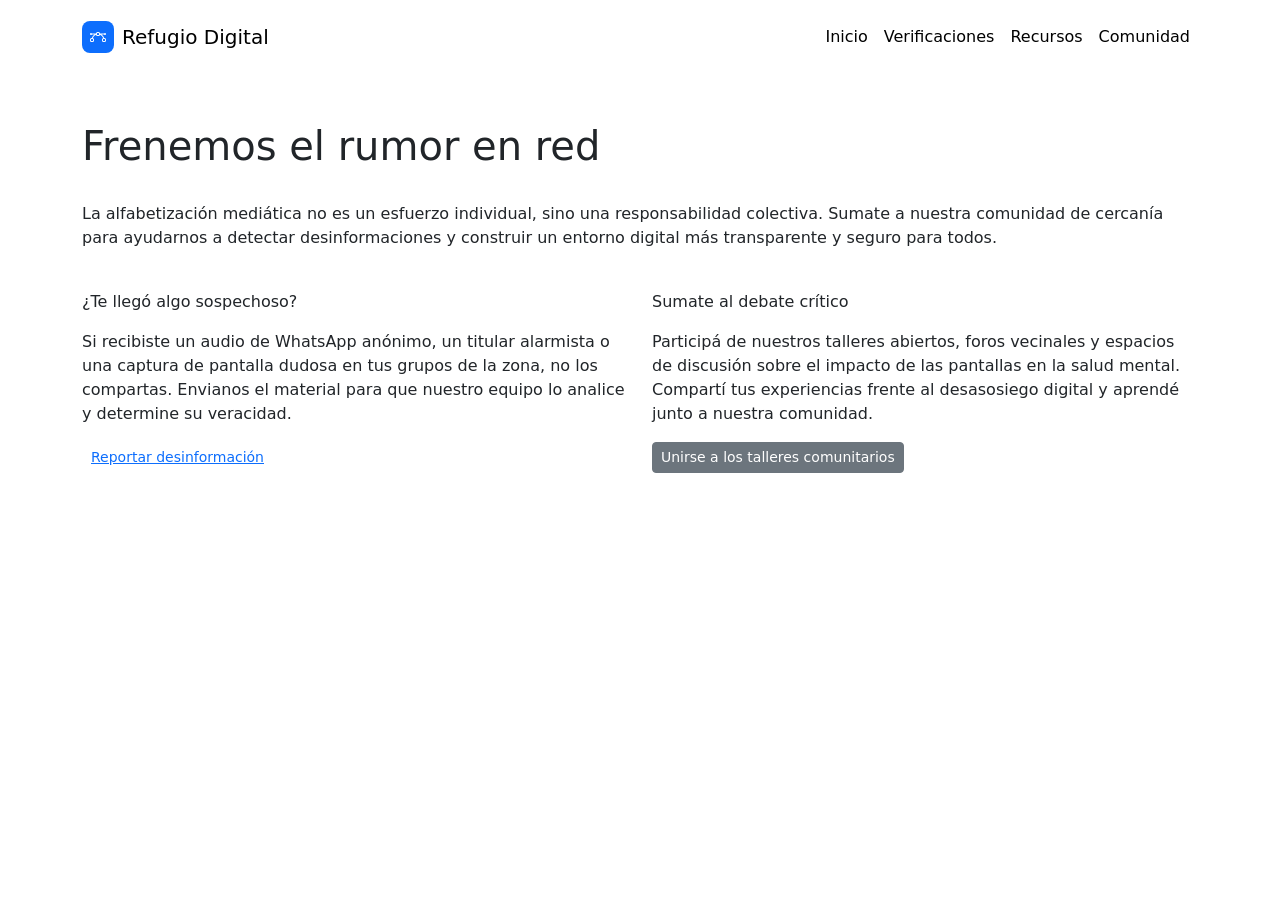
<file: Pagina03.html>
<!DOCTYPE html>
<html data-bs-theme="light" lang="en">

<head>
    <meta charset="utf-8">
    <meta name="viewport" content="width=device-width, initial-scale=1.0, shrink-to-fit=no">
    <title>TRABAJO PRACTICO 08</title>
    <link rel="stylesheet" href="assets/bootstrap/css/bootstrap.min.css">
    <link rel="stylesheet" href="assets/css/bss-overrides.css">
    <link rel="stylesheet" href="assets/css/Navbar-Right-Links-icons.css">
</head>

<body>
    <nav class="navbar navbar-expand-md bg-body py-3">
        <div class="container"><a class="navbar-brand d-flex align-items-center" href="#"><span class="bs-icon-sm bs-icon-rounded bs-icon-primary d-flex justify-content-center align-items-center me-2 bs-icon"><svg class="bi bi-bezier" xmlns="http://www.w3.org/2000/svg" width="1em" height="1em" fill="currentColor" viewBox="0 0 16 16">
                        <path fill-rule="evenodd" d="M0 10.5A1.5 1.5 0 0 1 1.5 9h1A1.5 1.5 0 0 1 4 10.5v1A1.5 1.5 0 0 1 2.5 13h-1A1.5 1.5 0 0 1 0 11.5zm1.5-.5a.5.5 0 0 0-.5.5v1a.5.5 0 0 0 .5.5h1a.5.5 0 0 0 .5-.5v-1a.5.5 0 0 0-.5-.5zm10.5.5A1.5 1.5 0 0 1 13.5 9h1a1.5 1.5 0 0 1 1.5 1.5v1a1.5 1.5 0 0 1-1.5 1.5h-1a1.5 1.5 0 0 1-1.5-1.5zm1.5-.5a.5.5 0 0 0-.5.5v1a.5.5 0 0 0 .5.5h1a.5.5 0 0 0 .5-.5v-1a.5.5 0 0 0-.5-.5zM6 4.5A1.5 1.5 0 0 1 7.5 3h1A1.5 1.5 0 0 1 10 4.5v1A1.5 1.5 0 0 1 8.5 7h-1A1.5 1.5 0 0 1 6 5.5zM7.5 4a.5.5 0 0 0-.5.5v1a.5.5 0 0 0 .5.5h1a.5.5 0 0 0 .5-.5v-1a.5.5 0 0 0-.5-.5z"></path>
                        <path d="M6 4.5H1.866a1 1 0 1 0 0 1h2.668A6.517 6.517 0 0 0 1.814 9H2.5c.123 0 .244.015.358.043a5.517 5.517 0 0 1 3.185-3.185A1.503 1.503 0 0 1 6 5.5zm3.957 1.358A1.5 1.5 0 0 0 10 5.5v-1h4.134a1 1 0 1 1 0 1h-2.668a6.517 6.517 0 0 1 2.72 3.5H13.5c-.123 0-.243.015-.358.043a5.517 5.517 0 0 0-3.185-3.185z"></path>
                    </svg></span><span>Refugio Digital</span></a>
            <div class="collapse navbar-collapse" id="navcol-2">
                <ul class="navbar-nav ms-auto">
                    <li class="nav-item"><a class="nav-link active" href="index.html">Inicio</a></li>
                    <li class="nav-item"><a class="nav-link active" href="Pagina01.html">Verificaciones</a></li>
                    <li class="nav-item"><a class="nav-link active" href="Pagina02.html">Recursos</a></li>
                    <li class="nav-item"><a class="nav-link active" href="Pagina03.html">Comunidad</a></li>
                </ul>
            </div>
        </div>
    </nav>
    <div class="container">
        <div class="row">
            <div class="col">
                <h1><br>Frenemos el rumor en red</h1>
                <p><br>La alfabetización mediática no es un esfuerzo individual, sino una responsabilidad colectiva. Sumate a nuestra comunidad de cercanía para ayudarnos a detectar desinformaciones y construir un entorno digital más transparente y seguro para todos.</p>
            </div>
        </div>
        <div class="row">
            <div class="col">
                <p><br>¿Te llegó algo sospechoso?</p>
                <p>Si recibiste un audio de WhatsApp anónimo, un titular alarmista o una captura de pantalla dudosa en tus grupos de la zona, no los compartas. Envianos el material para que nuestro equipo lo analice y determine su veracidad.</p><a class="btn btn-link btn-sm" role="button" href="https://docs.google.com/forms/d/e/1FAIpQLSeEY1mm-b9RBEeMLj8SJlyU3KqFOc3tHrq3B2hUemzpLeWiuA/viewform?usp=publish-editor">Reportar desinformación</a>
            </div>
            <div class="col">
                <p><br>Sumate al debate crítico</p>
                <p>Participá de nuestros talleres abiertos, foros vecinales y espacios de discusión sobre el impacto de las pantallas en la salud mental. Compartí tus experiencias frente al desasosiego digital y aprendé junto a nuestra comunidad.</p><button class="btn btn-secondary btn-sm" type="button">Unirse a los talleres comunitarios</button>
            </div>
        </div>
    </div>
    <script src="assets/bootstrap/js/bootstrap.min.js"></script>
</body>

</html>
</file>
<file: assets/css/bss-overrides.css>
.m-3 {
  margin: 1rem!important;
}

.m-6 {
  margin: 4.5rem !important;
}

.mx-auto {
  margin-right: auto!important;
  margin-left: auto!important;
}

.me-2 {
  margin-right: .5rem!important;
}

.me-4 {
  margin-right: 1.5rem!important;
}

.mb-0 {
  margin-bottom: 0!important;
}

.mb-3 {
  margin-bottom: 1rem!important;
}

.mb-4 {
  margin-bottom: 1.5rem!important;
}

.mb-5 {
  margin-bottom: 3rem!important;
}

.ms-auto {
  margin-left: auto!important;
}
</file>
<file: assets/css/Navbar-Right-Links-icons.css>
.bs-icon {
  --bs-icon-size: .75rem;
  display: flex;
  flex-shrink: 0;
  justify-content: center;
  align-items: center;
  font-size: var(--bs-icon-size);
  width: calc(var(--bs-icon-size) * 2);
  height: calc(var(--bs-icon-size) * 2);
  color: var(--bs-primary);
}

.bs-icon-xs {
  --bs-icon-size: 1rem;
  width: calc(var(--bs-icon-size) * 1.5);
  height: calc(var(--bs-icon-size) * 1.5);
}

.bs-icon-sm {
  --bs-icon-size: 1rem;
}

.bs-icon-md {
  --bs-icon-size: 1.5rem;
}

.bs-icon-lg {
  --bs-icon-size: 2rem;
}

.bs-icon-xl {
  --bs-icon-size: 2.5rem;
}

.bs-icon.bs-icon-primary {
  color: var(--bs-white);
  background: var(--bs-primary);
}

.bs-icon.bs-icon-primary-light {
  color: var(--bs-primary);
  background: rgba(var(--bs-primary-rgb), .2);
}

.bs-icon.bs-icon-semi-white {
  color: var(--bs-primary);
  background: rgba(255, 255, 255, .5);
}

.bs-icon.bs-icon-rounded {
  border-radius: .5rem;
}

.bs-icon.bs-icon-circle {
  border-radius: 50%;
}
</file>
